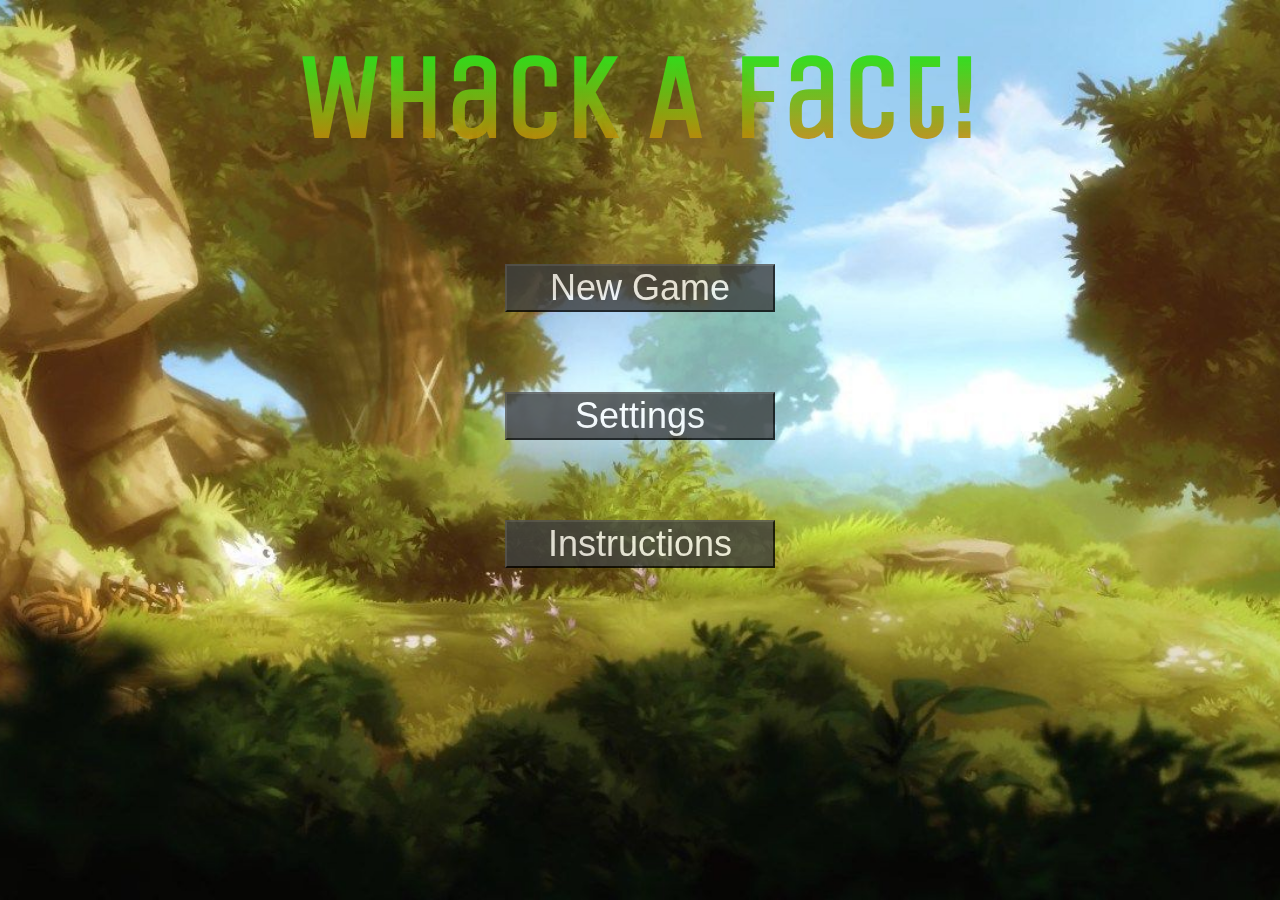
<file: index.html>
<!DOCTYPE html>
<html lang="en">

<head>
  <meta charset="UTF-8">
  <meta http-equiv="X-UA-Compatible" content="IE=edge">
  <meta name="viewport" content="width=device-width, initial-scale=1.0">
  <link href="styles.css" rel="stylesheet">
  <link rel="preconnect" href="https://fonts.googleapis.com">
  <link rel="preconnect" href="https://fonts.gstatic.com" crossorigin>
  <link href="https://fonts.googleapis.com/css2?family=Unica+One&display=swap" rel="stylesheet">
  <title>Whack a Fact</title>
</head>

<body class="background">
  <div id="main-menu">
    <h1>Whack A Fact!</h1>
    <div class="menu-buttons">
      <a href="game.html">
        <button onclick="play()" id="new-game">New Game</button>
      </a>
      <a href="settings.html">
        <button id="settings">Settings</button>
      </a>
      <a href="instructions.html">
        <button id="instructions">Instructions</div>
    </a>
  </div>
</body>

</html>
</file>
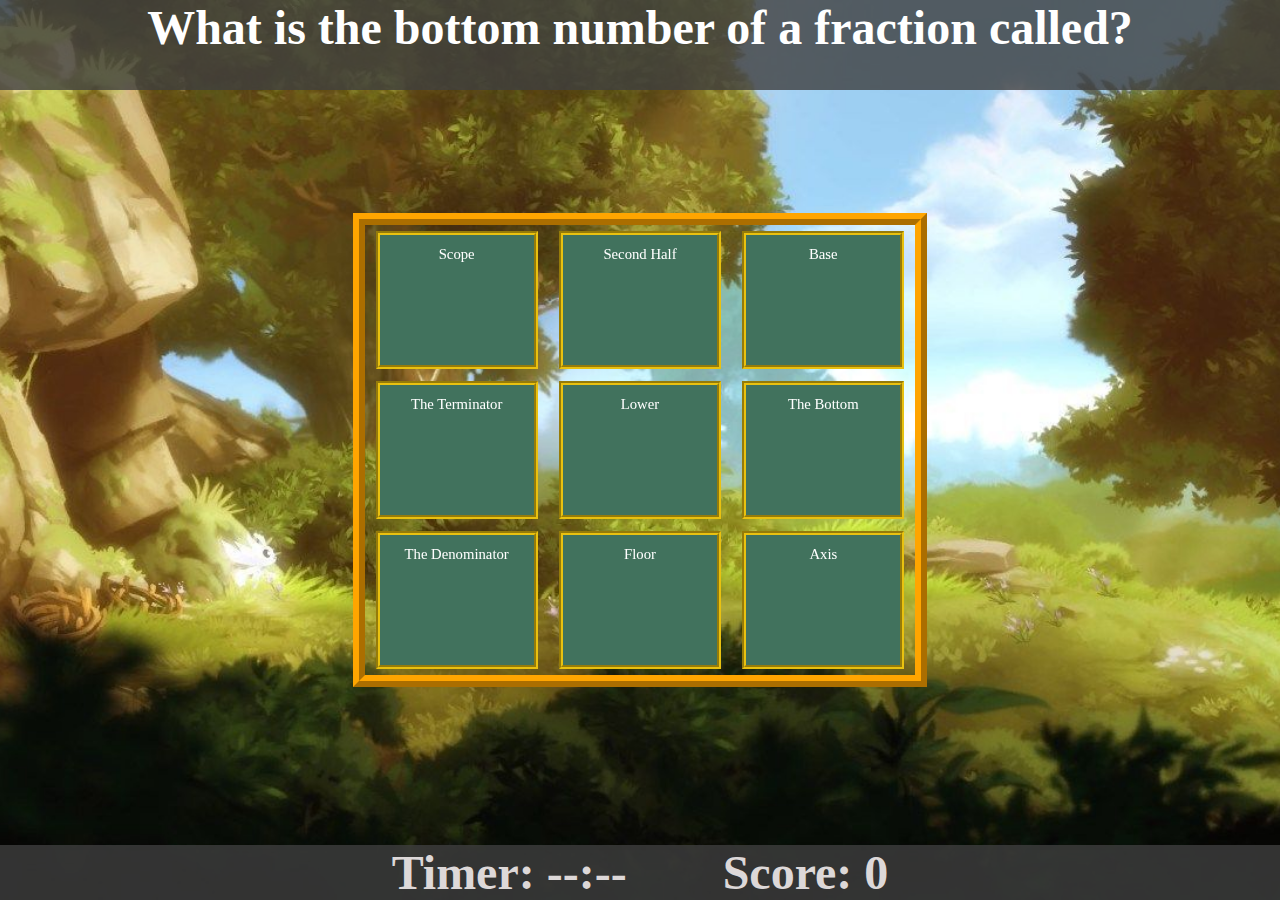
<file: game.html>
<!DOCTYPE html>
<html lang="en">

<head>
  <meta charset="UTF-8">
  <meta http-equiv="X-UA-Compatible" content="IE=edge">
  <meta name="viewport" content="width=device-width, initial-scale=1.0">
  <link href="styles.css" rel="stylesheet">
  <link rel="preconnect" href="https://fonts.googleapis.com">
  <link rel="preconnect" href="https://fonts.gstatic.com" crossorigin>
  <link href="https://fonts.googleapis.com/css2?family=Unica+One&display=swap" rel="stylesheet">
  <title>Whack a Fact</title>
</head>

<body class="background">
  <div id="game-page">
    <div id="game-elements">
      <h2 id="question">What is the name of our planet?</h2>
      <div id="timer">Timer: --:--&nbsp;&nbsp;&nbsp;&nbsp;&nbsp;&nbsp;&nbsp;&nbsp;Score: 0</div>
      <div id="test" class="boxes"
        style="width: 550px; border: 12px ridge orange; margin: auto; display: flex; flex-flow: row wrap; place-content: space-around;">
        <div id="smallbox0"></div>
        <div id="smallbox1"></div>
        <div id="smallbox2"></div>
        <div id="smallbox3"></div>
        <div id="smallbox4"></div>
        <div id="smallbox5"></div>
        <div id="smallbox6"></div>
        <div id="smallbox7"></div>
        <div id="smallbox8"></div>
      </div>
    </div>
  </div>
</body>
<script src="scripts/game.js"></script>

</html>
</file>
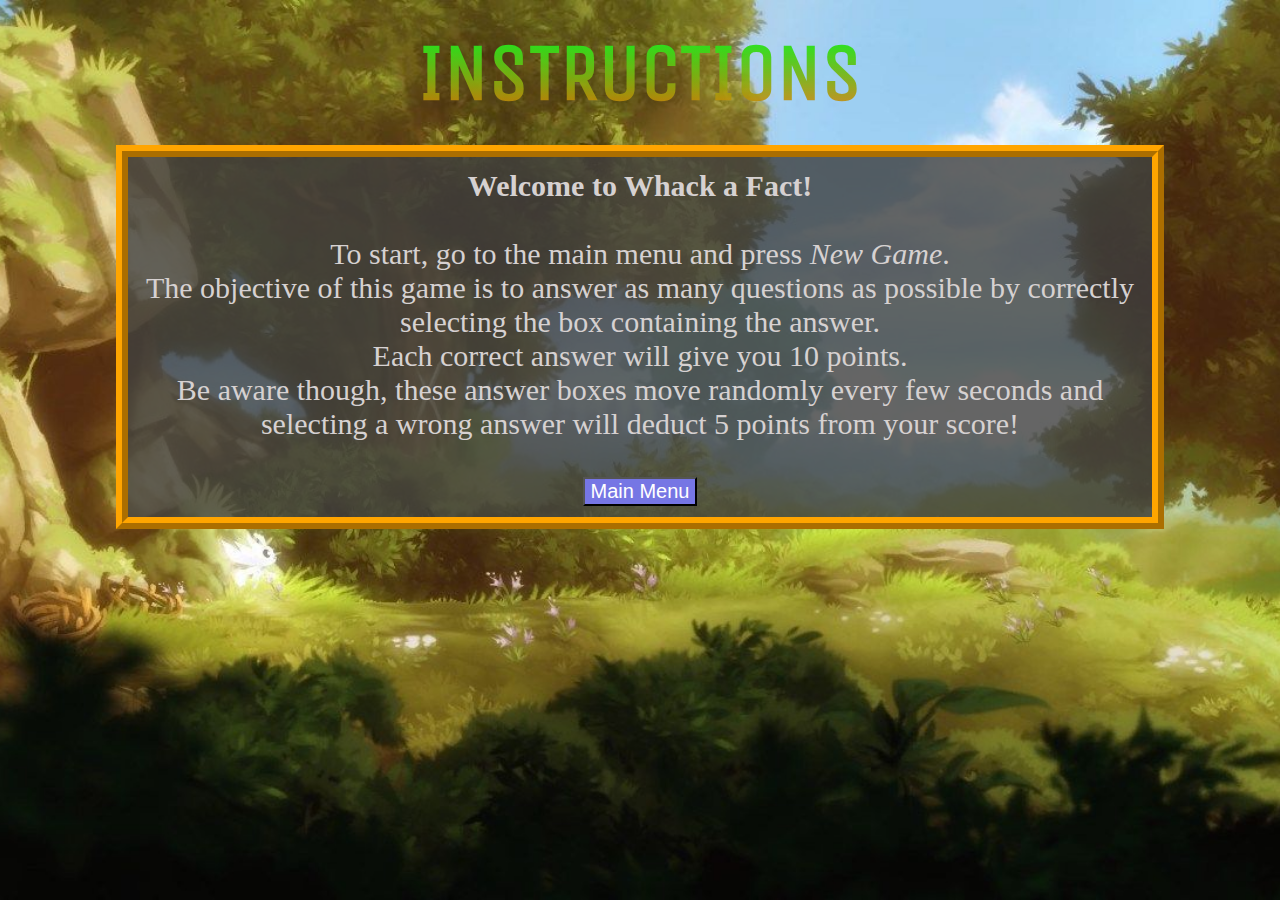
<file: instructions.html>
<!DOCTYPE html>
<html lang="en">

<head>
  <meta charset="UTF-8">
  <meta http-equiv="X-UA-Compatible" content="IE=edge">
  <meta name="viewport" content="width=device-width, initial-scale=1.0">
  <link href="styles.css" rel="stylesheet">
  <link href="https://fonts.googleapis.com/css2?family=Unica+One&amp;display=swap" rel="stylesheet">
  <title>Whack a Fact - Instructions</title>
</head>

<body class="settings-background">
  <h3 class="page-titles">INSTRUCTIONS</h3>
  <div id="content-box">
    <p id="instructions-message"><b>Welcome to Whack a Fact!</b><br><br>To start, go to the main menu and press <i>New
        Game</i>.<br> The objective of this game is to answer as many questions as
      possible by correctly selecting the box containing the answer.<br> Each correct answer will give you 10
      points.<br>Be aware though, these answer boxes move randomly every few seconds and selecting a wrong answer will
      deduct 5 points from your score!
    </p>
    <br>
    <br>
    <a href="index.html"><button class="main-return">Main Menu</button></a>
  </div>

</body>

</html>
</file>
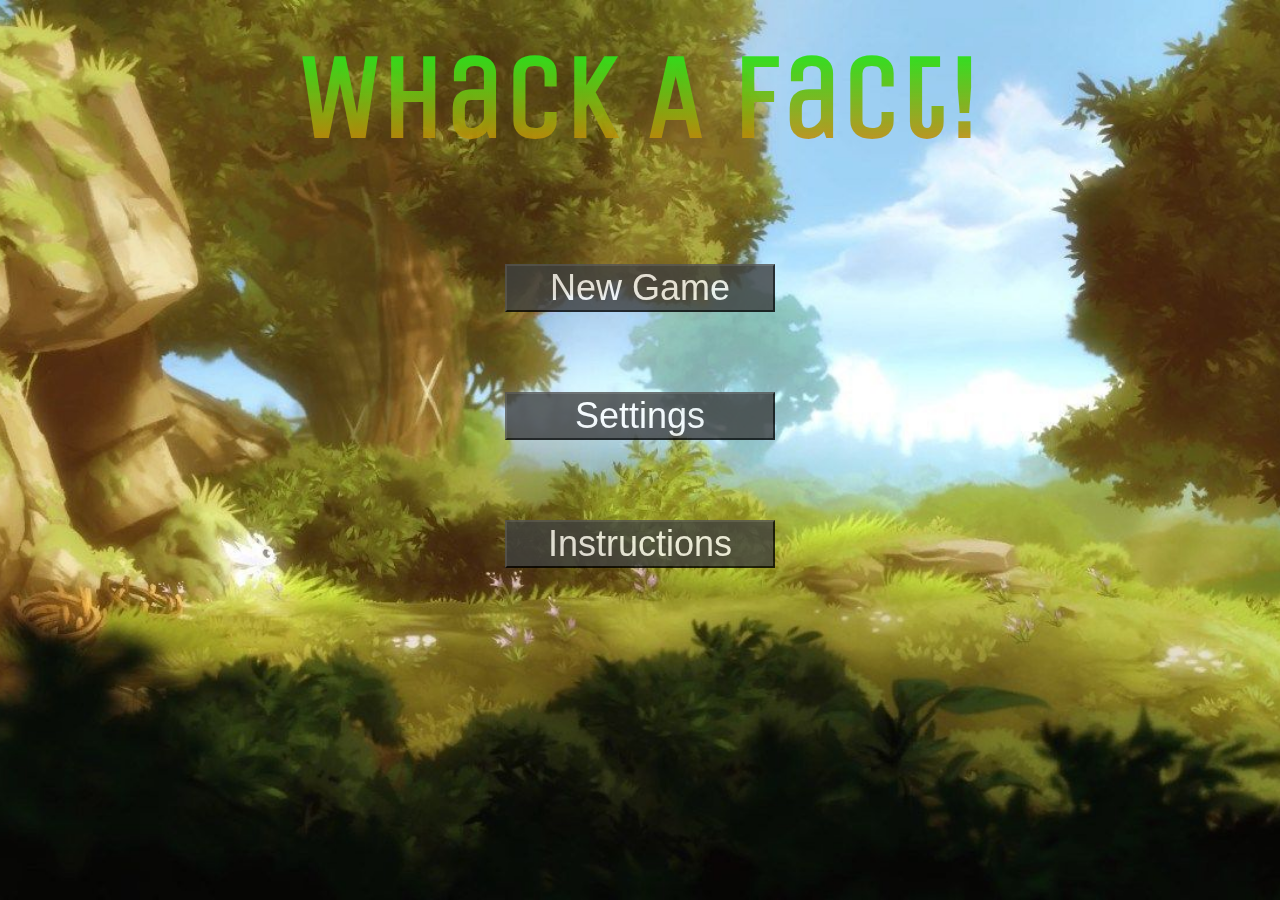
<file: main.html>
<!DOCTYPE html>
<html lang="en">
<head>
  <meta charset="UTF-8">
  <meta http-equiv="X-UA-Compatible" content="IE=edge">
  <meta name="viewport" content="width=device-width, initial-scale=1.0">
  <link href="style.css" rel="stylesheet">
  <link rel="preconnect" href="https://fonts.googleapis.com">
  <link rel="preconnect" href="https://fonts.gstatic.com" crossorigin>
  <link href="https://fonts.googleapis.com/css2?family=Unica+One&display=swap" rel="stylesheet">
  <title>Whack a Fact</title>
</head>
<body class="background">
  <div id="main-menu">
    <h1>Whack A Fact!</h1>
    <!-- <img id="logo" src="images/logo3.png" alt="Wack a Fact!"> -->
    <div class="menu-buttons">
      <a href="game.html">
        <button onclick="play()" id="new-game">New Game</button>
      </a>
      <a href="settings.html">
        <button id="settings">Settings</button>
      </a>
      <a href="instructions.html">
        <button id="instructions">Instructions</div>
      </a>
    </div>
  </div>
  </div>
  
  <div id="settings">

  </div>

  <div id="instructions">

  </div>
</body>
<!-- <script src ="./script/main.js"></script> -->
</html>
</file>
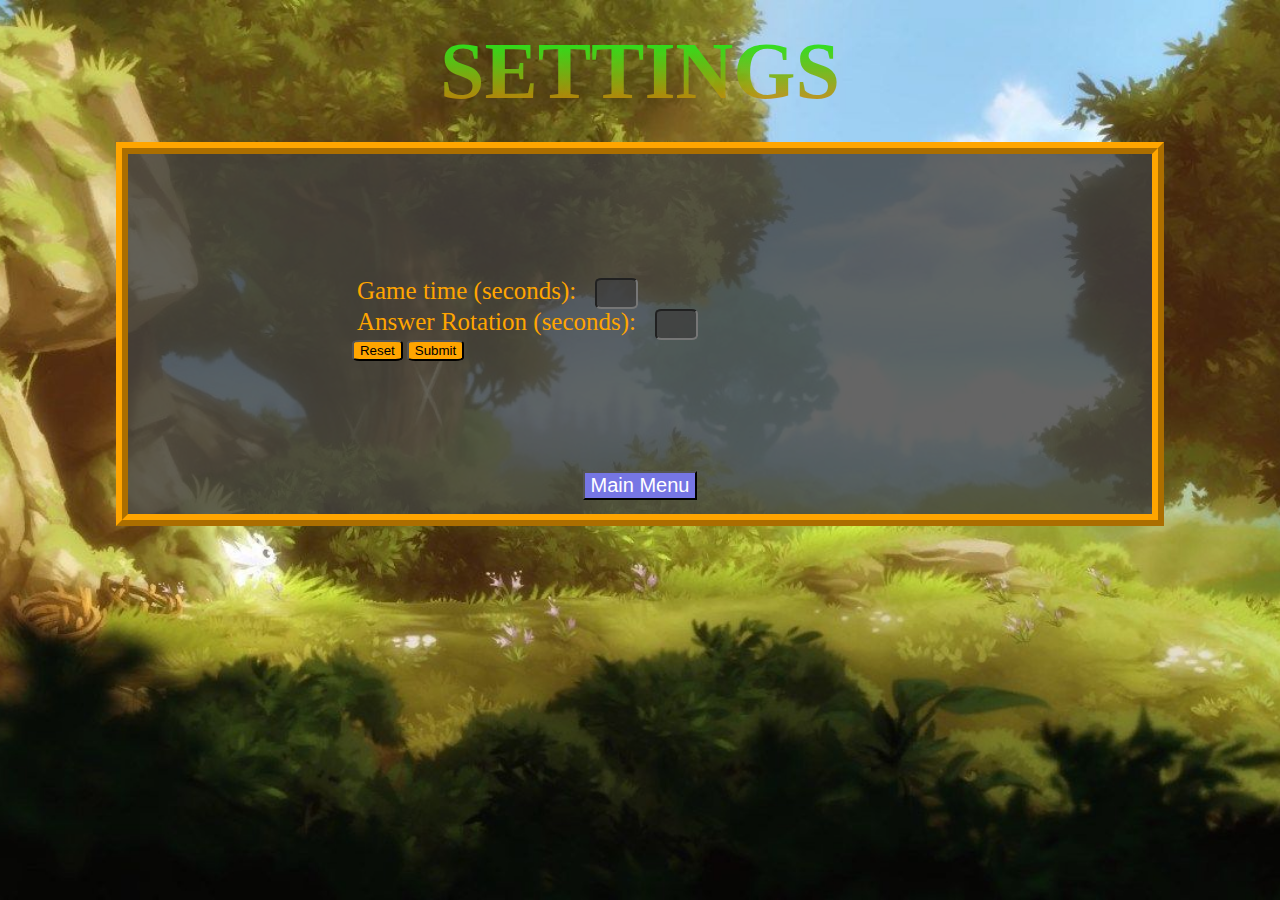
<file: settings.html>
<!DOCTYPE html>
<html lang="en">

<head>
    <meta charset="UTF-8">
    <meta http-equiv="X-UA-Compatible" content="IE=edge">
    <meta name="viewport" content="width=device-width, initial-scale=1.0">
    <link href="styles.css" rel="stylesheet">
    <title>Whack a Fact - Settings</title>
</head>

<body class="settings-background">
    <h3 class="page-titles">SETTINGS</h3>
    <div id="content-box">
        <form name="settings" onsubmit="updateValues()" onreset="setDefault()">
            <label for="timer-adjust" id="set-game-time">Game time (seconds):</label>
            <input type="number" id="timer-adjust" name="timer-adjust"><br>
            <label for="rotation" id="set-game-time">Answer Rotation (seconds):</label>
            <input type="number" id="rotation" name="rotation"><br>
            <input type="reset" class="s-form-buttons">
            <input type="submit" class="s-form-buttons"value="Submit">
        </form>  
        <a href="index.html"><button class="main-settings-return">Main Menu</button></a>
    </div>
    

</body>
<script src="scripts/main.js"></script>
</html>
</file>
<file: styles.css>
body {
  width: 100%;
  margin: auto;
  font-family: Lucida Sans;
}

.background {
  background: url(images/forest.jpg) no-repeat center center fixed;
  background-size: cover;
  cursor: url("./images/hammer.png"), default;
}

/************
MAIN MENU  
************/

#main-menu {
  z-index: 999;
}

/* Game title */
h1 {
  font-family: "Unica One", cursive;
  text-align: center;
  font-size: 750%;
  margin: 2%;
  margin-bottom: 7.5%;
  background: -webkit-linear-gradient(
    rgb(3, 247, 32),
    rgba(245, 111, 2, 0.856)
  );
  -webkit-background-clip: text;
  -webkit-text-fill-color: transparent;
}
#logo {
  display: block;
  margin-left: auto;
  margin-right: auto;
  width: 30%;
}
.menu-buttons {
  display: flex;
  width: 100%;

  margin: auto;
  flex-direction: column;
  justify-content: center;
}
.menu-buttons button {
  margin: auto;
  height: 5%;
  width: 7.5em;
  font-size: 225%;
  color: white;
  background-color: rgb(62, 63, 63);
  opacity: 0.8;
  text-align: center;
  display: flex;
  justify-content: center;
  margin-bottom: 6.25%;
}
.menu-buttons a {
  text-decoration: none;
  cursor: url("images/hammer.png"), default;
}

/********
GAME AREA
********/

/* Question */
/* For cloud text: https://codepen.io/CameronFitzwilliam/pen/pamobO */
h2 {
  color: white;
  text-align: center;
  font-size: 48px;
  margin: auto;
  position: absolute;
  top: 0;
  left: 0;
  background-color: rgb(62, 63, 63, 0.8);
  width: 100%;
  height: 10%;
}

.boxes {
  position: fixed;
  top: 50%;
  left: 50%;
  transform: translate(-50%, -50%);
  height: 50%;
}

.boxes div {
  height: 24%;
  width: 24%;
  border: 4px groove rgb(233, 193, 16);
  padding: 2%;
  color: white;
  background-color: rgb(65, 114, 93);
  text-align: center;
  font-size: 1.15vw;
  word-wrap: break-word;
}

#menu {
  display: flex;
  flex-wrap: wrap;
  width: 300px;
  margin: auto;
}

#timer {
  color: rgb(221, 216, 216);
  background-color: rgb(62, 63, 63, 0.8);
  font-size: 48px;
  font-weight: bold;
  position: absolute;
  left: 0;
  bottom: 0%;
  text-align: center;
  margin: auto;
  width: 100%;
}

#end-results {
  color: white;
  background-color: rgba(62, 63, 63, 0.8);
  margin: auto;
  width: 50%;
  height: 50%;
  text-align: center;
  font-size: 350%;
  position: fixed;
  top: 50%;
  left: 50%;
  transform: translate(-50%, -50%);
}

#end-results button {
  background-color: rgb(62, 63, 63);
  width: 50%;
  color: white;
  font-size: 75%;
}

.instruction-message {
  background-color: white;
  display: flex;
  justify-content: space-around;
  width: 300px;
  margin: auto;
}
.instruction-message * {
  text-decoration-color: blue;
  text-align: center;
}

/********
Settings
********/
.settings-background {
  background: url(images/forest.jpg) no-repeat center center fixed;
  background-size: cover;
  height: 100%;
}

.page-titles {
  font-family: "Unica One", cursive;
  text-align: center;
  font-size: 500%;
  margin: 2%;
  background: -webkit-linear-gradient(
    rgb(3, 247, 32),
    rgba(245, 111, 2, 0.856)
  );
  -webkit-background-clip: text;
  -webkit-text-fill-color: transparent;
}
.main-settings-return {
  margin: auto;
  background-color: rgb(118, 118, 228);
  font-size: 20px;
  text-decoration: none;
  font-family: "Lucida Sans", "Lucida Sans Regular", "Lucida Grande",
    "Lucida Sans Unicode", Geneva, Verdana, sans-serif;
  color: white;
  position:relative;
  top:110px;
  /* position:absolute; */
}
#timer-adjust {
  height: 25px;
  width:6%;
  margin-left: 20px;
  font-size:20px;
  position:relative;
  background-color: rgb(62, 63, 63,0.8);
  color:white;
  border-radius:15%;
}

#rotation {
  height: 25px;
  width:6%;
  margin-left: 20px;
  font-size:20px;
  position:relative;
  background-color: rgb(62, 63, 63,0.8);
  color:white;
  border-radius:15%;
}

#set-game-time {
  color:orange;
  font-size: 25px;
  position:relative;
  left:5px;
  bottom: 1px;
}

.s-form-buttons {
  border-radius:15%;
  background-color: orange;
}
.s-form-buttons:active {
  background-color:rgb(131, 106, 61);
}


/*********
Instructions
**********/
#instructions-message {
  color: rgb(214, 209, 209);
  font-size: 30px;
  margin: 0 10px 0 10px;
}

p#instructions-message {
  text-align: center;
}

.main-return {
  margin: auto;
  background-color: rgb(118, 118, 228);
  font-size: 20px;
  text-decoration: none;
  font-family: "Lucida Sans", "Lucida Sans Regular", "Lucida Grande",
    "Lucida Sans Unicode", Geneva, Verdana, sans-serif;
  color: white;
  /* position:absolute; */
}

#content-box {
  display: flex;
  flex-direction: column;
  justify-content: center;
  align-items: center;
  background-color: rgb(62, 63, 63, 0.8);
  height: 40vh;
  border: 12px ridge orange;
  margin: auto;
  width: 80%;
}

/*************
Responsiveness
*************/

@media only screen and (max-width: 320px) {
  body {
    margin: auto;
  }

  h1 {
    width: 50%;
    font-size: 375%;
    margin: auto;
  }
}
</file>
<file: style.css>
body {
  width: 100%;
  margin: auto;
}

.background {
  background: url(images/forest.jpg) no-repeat center center fixed;
  background-size: cover;
  cursor: url("./images/hammer.png"), default;
}

/************
MAIN MENU  
************/

#main-menu {
  z-index: 999;
}

/* Game title */
h1 {
  /* color: #f89c54; */
  font-family: 'Unica One', cursive;
  text-align: center;
  font-size: 750%;
  margin: 2%;
  margin-bottom: 7.5%;
  /* background: -webkit-linear-gradient(rgb(120, 224, 134), rgb(95, 95, 95)); */
  background: -webkit-linear-gradient(rgb(3, 247, 32), rgba(245, 111, 2, 0.856));
  -webkit-background-clip: text;
  -webkit-text-fill-color: transparent;
}
#logo {
  display: block;
  margin-left: auto;
  margin-right: auto;
  width:30%;
}
.menu-buttons {
  display:flex;
  width:100%;

  margin:auto;
  flex-direction: column;
  justify-content:center;
}
.menu-buttons button {
  /* width: 100px; */
  margin: auto;
  height: 5%;
  /* line-height: 55px; */
  width: 7.5em;
  /* border: 9px solid hotpink; */
  font-size: 225%;
  color: white;
  background-color: rgb(62, 63, 63);
  opacity:0.8;
  text-align: center;
  display: flex;
  justify-content: center;
  margin-bottom: 6.25%;
}
.menu-buttons a {
  text-decoration:none;
  cursor: url("./images/hammer.png"), default;
}

/********
GAME AREA
********/

/* Question */
/* For cloud text: https://codepen.io/CameronFitzwilliam/pen/pamobO */
h2 {
  color: white;
  text-align: center; 
  font-size: 48px; 
  margin: auto;
  position: absolute;
  top: 0;
  left: 0;
  background-color: rgb(62, 63, 63,0.8);
  width: 100%;
  height: 10%;
}

.boxes {
  position: absolute;
  top: 20%;
  left: 30%;
  height: 70%;
}



.boxes div {
  height: 24%;
  width: 24%;
  border: 4px groove rgb(233, 193, 16);
  padding: 2%;
  font-size: 36px;
  color: white;
  background-color: rgb(65, 114, 93);
  text-align: center;
  font-size: 1.75vw;
}


#menu {
  display: flex;
  flex-wrap: wrap;
  width: 300px;
  margin: auto;
}

#timer {
  /* color : #89CFF0; */
  color:rgb(221, 216, 216);
  background-color: rgb(62, 63, 63,0.8);
  font-size: 48px;
  font-weight: bold;
  position: absolute;
  left: 0;
  top: 10%;
  text-align:center;
  margin: auto;
  width: 100%;
  /* padding: 20px;
  margin-bottom:10px;
  margin-top: 20px; */
}

#end-results  {
  position: absolute;
  bottom: 50%;
  left: 25%;
  color: white;
  background-color: rgba(62,63,63,0.8);

  margin: auto;
  width: 50%;
  text-align: center;
  font-size: 350%;
}

#end-results button {
  background-color: rgb(62, 63, 63);
  width: 50%;
  color: white;
  font-size: 75%;
}


.instruction-message {
  background-color:white;
  display:flex;
  justify-content:space-around;
  width:300px;
  margin:auto;
}
.instruction-message * {
  
  text-decoration-color: blue;
}

/********
Settings
********/
.settings-background {
  background: url(images/forest.jpg) no-repeat center center fixed;
  background-size: cover;
  height:100%;
}

.page-titles {
  display:block;
  width:100px;
  font-size: 40px;
  margin-left:10%;
  color:rgb(17, 117, 47);
  margin-bottom: 5px;
}

/*********
Instructions
**********/
#instructions-message {
  color:rgb(214, 209, 209);
  font-size:30px;
  margin: 0 10px 0 10px;
}

.main-return {
  display:block;
  /* position:absolute; */
  margin:auto;
  margin-top:-50px;
  background-color: rgb(118, 118, 228);
  font-size:20px;
  text-decoration: none;
  font-family:'Lucida Sans', 'Lucida Sans Regular', 'Lucida Grande', 'Lucida Sans Unicode', Geneva, Verdana, sans-serif
}

#content-box {
  background-color:  rgb(62, 63, 63,0.8);
  /* display:block; */
  /* width:80%;   */
  height:70vh;
  border: 12px ridge orange;
}

/*************
Responsiveness
*************/

@media only screen and (max-width: 320px){
  body {

    margin: auto;
  }

  h1 {
    width: 50%;
    font-size: 375%;
    margin: auto;
  }
}
</file>
